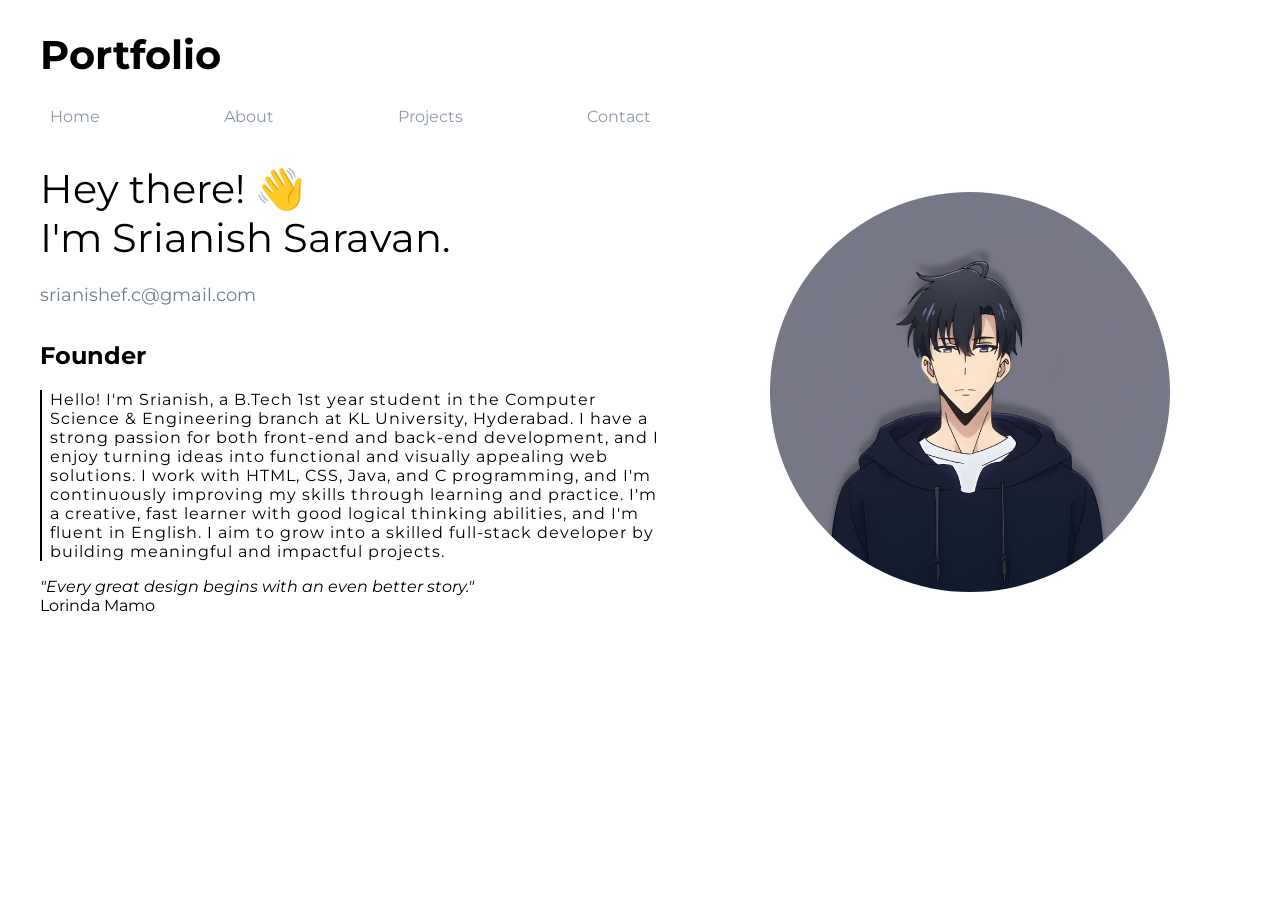
<file: index.html>
<!DOCTYPE html>
<html lang="en">
<head>
    <meta charset="UTF-8">
    <meta name="viewport" content="width=device-width, initial-scale=1.0">
    <title>Portfolio  |  Home</title>
    <link rel="stylesheet" href="main.css">
    <link href="https://fonts.googleapis.com/css2?family=Montserrat:ital,wght@0,100..900;1,100..900&display=swap" rel="stylesheet">
    <link rel="icon" href="../Images/mainimg.jpg">
</head>
<body>
        <header>
            Portfolio
        </header>
        <div class="buttons-div">
            <a href="index.html">Home</a> 
            <a href="About.html">About</a>  
            <a href="Projects.html">Projects</a> 
            <a href="Contact.html" style="border: none;">Contact</a>
        </div>
    <div class="all-div">
        <div class="main-div">
            <div class="main1">
                <p class="h1">
                    Hey there! &#128075; <br> I'm Srianish Saravan. <br>
                    <span class="mail">srianishef.c@gmail.com</span>
                </p>
            </div>
            <div>
                <h2>
                    Founder
                </h2>
                <p class="main-para">
                    Hello! I'm Srianish, a B.Tech 1st year student in the Computer Science & Engineering branch at KL University, Hyderabad. I have a strong passion for both front-end and back-end development, and I enjoy turning ideas into functional and visually appealing web solutions. I work with HTML, CSS, Java, and C programming, and I'm continuously improving my skills through learning and practice. I'm a creative, fast learner with good logical thinking abilities, and I'm fluent in English. I aim to grow into a skilled full-stack developer by building meaningful and impactful projects.
                </p>
                <p>
                    <i>"Every great design begins with an even better story."</i> <br>
                    Lorinda Mamo
                </p>
            </div>
        </div>
        <div class="img-div">
            <img src="👑Sung Jinwoo _ Solo leveling.jpg" alt="My Image" class="img">
        </div>
    </div>
</body>
</html>
</file>
<file: main.css>
header{
    font-size: 40px;
    font-weight: bold;
}
body{
    margin: 0;
    margin-top: 30px;
}
.buttons-div,header
{
    padding-left: 40px;
    padding-bottom: 18px;
}
a{
    display: inline-block;
    padding: 10px;
    color: rgba(112, 128, 144, 0.8);
    text-decoration: none;
    margin-right: 100px;
    border-radius: 10px;
    transition: opacity 0.3s,box-shadow 0.3s, color 0.3s, transform 0.3s;
}
a:hover{
    opacity: 1;
    box-shadow: 0 0 12px rgba(0, 0 , 0, 0.15);
    transform: scale(1.2); 
}
a:active{
    box-shadow: 0 0 15px rgba(0, 0 , 0, 0.3);
    color: black;
}
.main-div
{
    width: 600px;
    padding-left: 40px;
    flex-direction: column;
    flex: 1;
}
.main1{
    padding-top: 10px;
    padding-bottom: 10px;
}
.h1{
    font-size: 40px;
    margin: 0;
}
.mail
{
    color: slategrey;
    font-size: 18px;
    padding: 10px 0;
}
.main-para
{
      letter-spacing: 1px;
      border-left: 2px solid black;
      padding-left: 8px;
}
.img-div{
    flex-direction: column;
    flex: 1;
    display: flex;
    justify-content: center;   
    align-items: center; 
}
.all-div{
    display: flex;
}
.img{
    width: 400px;
    height: 400px;
    border-radius: 50%;
    object-fit: cover;
    object-position: center -250px;
}
body {
    font-family: 'Montserrat', sans-serif;
}
</file>
